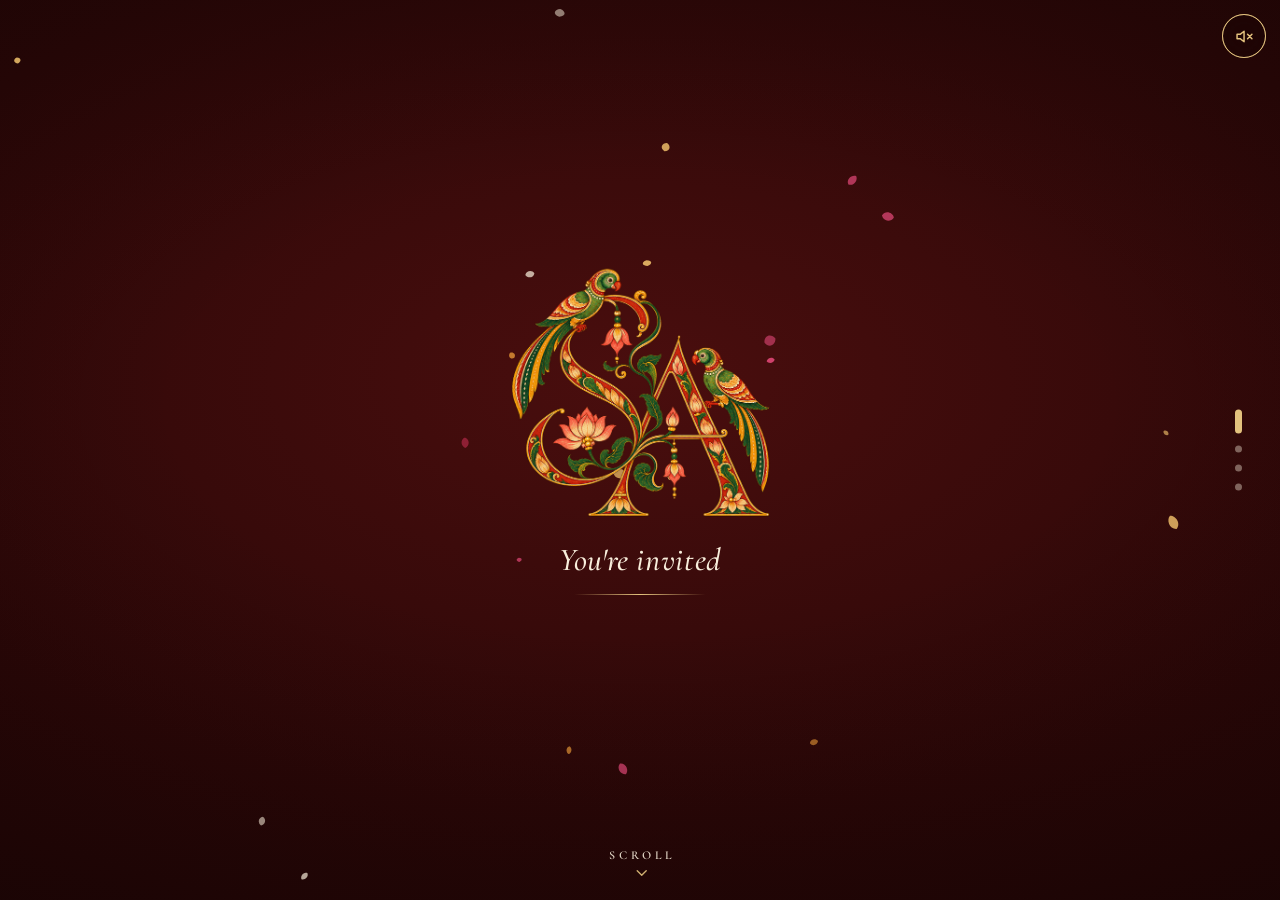
<file: index.html>
<!doctype html>
<html lang="en">
<head>
<meta charset="utf-8">
<meta name="viewport" content="width=device-width, initial-scale=1, viewport-fit=cover">
<title>We seek your gracious presence</title>
<meta name="description" content="Tap to open our engagement invitation.">
<meta name="theme-color" content="#2a0707">
<meta name="format-detection" content="telephone=no">
<link rel="icon" href="favicon.svg" type="image/svg+xml">

<!-- ───── Link preview (WhatsApp, iMessage, Telegram, Instagram…) ─────
     og:url and og:image must be ABSOLUTE links to where the site is hosted. -->
<meta property="og:type" content="website">
<meta property="og:site_name" content="Engagement Invitation">
<meta property="og:title" content="We seek your gracious presence">
<meta property="og:description" content="Tap to open the invitation">
<meta property="og:url" content="https://shreya-ajay.pages.dev/">
<meta property="og:image" content="https://shreya-ajay.pages.dev/og-image.jpg">
<meta property="og:image:secure_url" content="https://shreya-ajay.pages.dev/og-image.jpg">
<meta property="og:image:type" content="image/jpeg">
<meta property="og:image:width" content="1200">
<meta property="og:image:height" content="630">
<meta property="og:image:alt" content="A painted Ganesha shrine with brass lamps and jasmine garlands">
<meta name="twitter:card" content="summary_large_image">
<meta name="twitter:image" content="https://shreya-ajay.pages.dev/og-image.jpg">

<link rel="preconnect" href="https://fonts.googleapis.com">
<link rel="preconnect" href="https://fonts.gstatic.com" crossorigin>
<link href="https://fonts.googleapis.com/css2?family=Cormorant+Garamond:ital,wght@0,500;0,600;1,500&display=swap" rel="stylesheet">

<script>
  document.documentElement.classList.add('js');
  // If a file is missing, try the next name in data-fallback (e.g. 3.jpg → 3.JPG → 3.png …)
  function nextSrc(img) {
    var list = (img.dataset.fallback || '').split(/\s+/).filter(Boolean);
    if (!list.length) { if ('optional' in img.dataset) img.hidden = true; return; }
    img.dataset.fallback = list.slice(1).join(' ');
    img.src = list[0];
  }
</script>

<style>
  :root {
    --maroon-900: #170404;
    --maroon-800: #2a0707;
    --maroon-700: #4a0e0e;
    --gold: #e3c27e;
    --gold-soft: rgba(227, 194, 126, .34);
    --ivory: #f8eedc;
    --side: 10px;
    --pad-top: 44px;
    --pad-bottom: 104px;
    --ease-out: cubic-bezier(.16, 1, .3, 1);
    color-scheme: dark;
  }
  /* Wide screens (desktop, landscape tablets): room at the sides for the page dots */
  @media (min-aspect-ratio: 19/20) {
    :root { --side: 80px; --pad-top: 30px; --pad-bottom: 70px; }
  }

  *, *::before, *::after { box-sizing: border-box; }
  [hidden] { display: none !important; }
  html, body { margin: 0; height: 100%; overflow: hidden; background: var(--maroon-900); color: var(--ivory); }
  body {
    font-family: 'Cormorant Garamond', Georgia, 'Times New Roman', serif;
    -webkit-font-smoothing: antialiased;
    -webkit-tap-highlight-color: transparent;
  }
  button, a { touch-action: manipulation; }
  :focus-visible { outline: 2px solid var(--gold); outline-offset: 3px; }

  /* ───── Scrolling deck ───── */
  .deck {
    position: relative;
    height: 100vh;
    height: 100dvh;
    overflow-x: hidden;
    overflow-y: auto;
    scroll-snap-type: y mandatory;
    overscroll-behavior: none;
    scrollbar-width: none;
    outline: none;
  }
  .deck::-webkit-scrollbar { display: none; }

  .slide {
    position: relative;
    height: 100%;
    overflow: hidden;
    overflow: clip;
    scroll-snap-align: start;
    scroll-snap-stop: always;
    display: flex;
    flex-direction: column;
    align-items: center;
    justify-content: center;
    gap: 18px;
    padding:
      calc(var(--pad-top) + env(safe-area-inset-top)) var(--side)
      calc(var(--pad-bottom) + env(safe-area-inset-bottom));
  }

  /* Soft, blurred copy of the page's own artwork fills the space around it */
  .ambient {
    position: absolute;
    inset: -12%;
    z-index: 0;
    background-color: var(--maroon-800);
    background-image: var(--bg, none);
    background-position: center;
    background-size: cover;
    filter: blur(38px) saturate(1.3) brightness(.68);
  }
  .slide::after {
    content: "";
    position: absolute;
    inset: 0;
    z-index: 0;
    pointer-events: none;
    background: radial-gradient(120% 85% at 50% 45%, transparent 30%, rgba(18, 3, 3, .6) 100%);
  }

  /* The framed artwork: the picture sits exactly inside the border's main line, and the
     border's knots extend just past it. --far is set from the picture's real size, so any
     replacement fits. */
  .frame {
    --far: .803;
    --extra: 0px;
    position: relative;
    z-index: 2;
    flex: none;
    margin: 0;
    aspect-ratio: var(--far);
    width: min(100%, calc((100vh - var(--pad-top) - var(--pad-bottom) - var(--extra)) * var(--far)));
    width: min(100%, calc((100dvh - var(--pad-top) - var(--pad-bottom) - env(safe-area-inset-top) - env(safe-area-inset-bottom) - var(--extra)) * var(--far)));
  }
  .slide.has-actions .frame { --extra: 64px; }
  .slide.has-save .frame { --extra: 40px; }
  .slide.has-save.has-actions .frame { --extra: 100px; }
  .slide.has-save.has-actions.has-credit .frame { --extra: 116px; }
  .media {
    position: absolute;
    /* where the border's main line runs, as a share of border.png's size */
    left: 4.3944%;
    right: 4.5746%;
    top: 4.3332%;
    bottom: 4.3237%;
    overflow: hidden;
    overflow: clip;
    background: var(--maroon-800);
    box-shadow: 0 40px 90px -30px rgba(0, 0, 0, .85), 0 14px 32px -14px rgba(0, 0, 0, .6);
    transform: translateZ(0);
  }
  .media img {
    position: absolute;
    inset: 0;
    width: 100%;
    height: 100%;
    object-fit: contain;
    display: block;
    user-select: none;
    -webkit-user-select: none;
  }
  /* Decorative border drawn over every painting (stays put when a painting is replaced) */
  .frame .border {
    position: absolute;
    inset: 0;
    z-index: 1;
    width: 100%;
    height: 100%;
    display: block;
    pointer-events: none;
    user-select: none;
    -webkit-user-select: none;
  }
  .slide.cover .media .art {
    transform-origin: 50% 62%;
    animation: drift 22s ease-in-out infinite alternate;
  }

  /* Entrance: each page rises in the first time it's seen */
  .js .frame { opacity: 0; transform: translateY(28px) scale(.98); transition: opacity 1.1s ease, transform 1.4s var(--ease-out); }
  .js .slide.seen .frame { opacity: 1; transform: none; }

  /* ───── Optional buttons under the last page ───── */
  .actions {
    position: relative;
    z-index: 2;
    flex: none;
    display: flex;
    flex-wrap: wrap;
    justify-content: center;
    gap: 10px;
  }
  .js .actions { opacity: 0; transform: translateY(12px); transition: opacity .9s ease .35s, transform 1s var(--ease-out) .35s; }
  .js .slide.seen .actions { opacity: 1; transform: none; }
  .actions a, .actions button {
    display: inline-flex;
    align-items: center;
    gap: 9px;
    height: 46px;
    padding: 0 22px 0 18px;
    border-radius: 99px;
    border: 1px solid rgba(227, 194, 126, .55);
    background: rgba(28, 5, 5, .42);
    -webkit-backdrop-filter: blur(12px);
    backdrop-filter: blur(12px);
    color: var(--ivory);
    text-decoration: none;
    font: 600 15px/1 'Cormorant Garamond', Georgia, serif;
    letter-spacing: .1em;
    text-transform: uppercase;
    transition: background .3s, border-color .3s, transform .2s;
    cursor: pointer;
  }
  .actions .soon { opacity: .6; cursor: default; }
  .actions a:hover { background: rgba(227, 194, 126, .16); border-color: var(--gold); }
  .actions a:active { transform: scale(.97); }
  .toast {
    position: fixed;
    z-index: 6;
    left: 50%;
    bottom: calc(64px + env(safe-area-inset-bottom));
    transform: translate(-50%, 10px);
    padding: 11px 20px;
    border-radius: 99px;
    border: 1px solid rgba(227, 194, 126, .4);
    background: rgba(28, 5, 5, .78);
    -webkit-backdrop-filter: blur(12px);
    backdrop-filter: blur(12px);
    color: var(--ivory);
    font: italic 500 18px/1.2 'Cormorant Garamond', Georgia, serif;
    white-space: nowrap;
    opacity: 0;
    pointer-events: none;
    transition: opacity .4s ease, transform .5s var(--ease-out);
  }
  .toast.show { opacity: 1; transform: translate(-50%, 0); }
  .actions svg { width: 17px; height: 17px; color: var(--gold); flex: none; }

  /* "Save invite as PDF" link under the buttons */
  .save-pdf {
    position: relative;
    z-index: 2;
    flex: none;
    display: inline-flex;
    align-items: center;
    gap: 8px;
    margin-top: -6px;
    padding: 6px 10px;
    color: rgba(248, 238, 220, .88);
    text-decoration: none;
    font: italic 500 17px/1.2 'Cormorant Garamond', Georgia, serif;
    letter-spacing: .02em;
  }
  .save-pdf svg { width: 16px; height: 16px; color: var(--gold); flex: none; }
  .save-pdf span { border-bottom: 1px solid rgba(227, 194, 126, .45); padding-bottom: 1px; transition: border-color .3s; }
  .save-pdf:hover span { border-color: var(--gold); }
  .js .save-pdf { opacity: 0; transition: opacity .9s ease .55s; }
  .js .slide.seen .save-pdf { opacity: 1; }

  /* Music credit, under "Save invite as PDF" */
  .credit {
    position: relative;
    z-index: 2;
    flex: none;
    margin-top: -14px;
    font: italic 500 13px/1.3 'Cormorant Garamond', Georgia, serif;
    color: rgba(248, 238, 220, .55);
    text-decoration: none;
  }
  .credit:hover { color: rgba(248, 238, 220, .85); }
  .js .credit { opacity: 0; transition: opacity .9s ease .7s; }
  .js .slide.seen .credit { opacity: 1; }

  /* ───── Music on/off, top right ───── */
  .sound {
    position: fixed;
    z-index: 6;
    top: calc(14px + env(safe-area-inset-top));
    right: calc(14px + env(safe-area-inset-right));
    width: 44px;
    height: 44px;
    padding: 0;
    border-radius: 50%;
    display: grid;
    place-items: center;
    border: 1px solid rgba(227, 194, 126, .45);
    background: rgba(28, 5, 5, .45);
    -webkit-backdrop-filter: blur(10px);
    backdrop-filter: blur(10px);
    color: var(--gold);
    cursor: pointer;
    transition: border-color .3s, transform .2s;
  }
  .sound:hover { border-color: var(--gold); }
  .sound:active { transform: scale(.94); }
  .sound svg { grid-area: 1 / 1; width: 21px; height: 21px; }
  .sound .on, .sound[aria-pressed="true"] .off { display: none; }
  .sound[aria-pressed="true"] .on { display: block; }
  /* a soft ring invites the first tap, until the music has played once */
  .sound.invite::after {
    content: "";
    position: absolute;
    inset: -1px;
    border-radius: 50%;
    border: 1px solid var(--gold);
    pointer-events: none;
    animation: ring 2.4s ease-out infinite;
  }
  @keyframes ring { from { transform: scale(1); opacity: .7; } to { transform: scale(1.6); opacity: 0; } }

  /* ───── Falling petals (between the blurred backdrop and the artwork) ───── */
  .petals {
    position: fixed;
    inset: 0;
    z-index: 1;
    width: 100%;
    height: 100%;
    pointer-events: none;
    opacity: 0;
    transition: opacity 2.5s ease;
  }
  .petals.on { opacity: 1; }

  /* ───── Page dots + scroll hint ───── */
  .dots {
    position: fixed;
    z-index: 5;
    left: 50%;
    bottom: calc(20px + env(safe-area-inset-bottom));
    transform: translateX(-50%);
    display: flex;
    gap: 2px;
  }
  .dots button {
    appearance: none;
    border: 0;
    background: none;
    padding: 10px 5px;
    cursor: pointer;
  }
  .dots button::before {
    content: "";
    display: block;
    width: 7px;
    height: 7px;
    border-radius: 99px;
    background: rgba(248, 238, 220, .4);
    transition: width .5s var(--ease-out), height .5s var(--ease-out), background .5s;
  }
  .dots button:hover::before { background: rgba(248, 238, 220, .75); }
  .dots button[aria-current="true"]::before { width: 24px; background: var(--gold); }

  .hint {
    position: fixed;
    z-index: 5;
    left: 50%;
    bottom: calc(52px + env(safe-area-inset-bottom));
    transform: translateX(-50%);
    display: flex;
    flex-direction: column;
    align-items: center;
    gap: 3px;
    padding: 8px 14px 6px calc(14px + .34em);
    border: 0;
    background: none;
    color: var(--ivory);
    font: 600 12px/1 'Cormorant Garamond', Georgia, serif;
    letter-spacing: .34em;
    text-transform: uppercase;
    cursor: pointer;
    opacity: .9;
    transition: opacity .6s ease, transform .6s var(--ease-out);
  }
  .hint svg { width: 18px; height: 18px; color: var(--gold); animation: nudge 2.2s ease-in-out infinite; }
  .hint.away { opacity: 0; pointer-events: none; transform: translate(-50%, 8px); }

  @media (min-aspect-ratio: 19/20) {
    .dots {
      left: auto;
      right: calc(28px + env(safe-area-inset-right));
      top: 50%;
      bottom: auto;
      transform: translateY(-50%);
      flex-direction: column;
    }
    .dots button { padding: 5px 10px; }
    .dots button[aria-current="true"]::before { width: 7px; height: 24px; }
    .hint { bottom: calc(12px + env(safe-area-inset-bottom)); }
  }

  /* ───── Opening page ("You're invited") ───── */
  .slide.intro {
    background: radial-gradient(120% 90% at 50% 42%, var(--maroon-700) 0%, var(--maroon-800) 55%, var(--maroon-900) 100%);
    cursor: pointer;
  }
  .intro-inner {
    position: relative;
    z-index: 2;
    display: flex;
    flex-direction: column;
    align-items: center;
    gap: 16px;
  }
  .logo {
    display: block;
    width: min(64vw, 280px);
    height: auto;
    max-height: 42vh;
    object-fit: contain;
    opacity: 0;
    transform: scale(.94);
    transition: opacity 1.2s ease, transform 1.6s var(--ease-out);
    user-select: none;
    -webkit-user-select: none;
  }
  .logo.in { opacity: 1; transform: none; }
  .intro-title {
    margin: 0;
    font: italic 500 32px/1.1 'Cormorant Garamond', Georgia, serif;
    letter-spacing: .02em;
    opacity: 0;
    animation: rise 1.1s var(--ease-out) .9s forwards;
  }
  .intro-line {
    width: 0;
    height: 1px;
    background: linear-gradient(90deg, transparent, var(--gold), transparent);
    animation: grow 1.3s var(--ease-out) 1.15s forwards;
  }

  @keyframes grow { to { width: 132px; } }
  @keyframes rise { from { opacity: 0; transform: translateY(8px); } to { opacity: 1; transform: none; } }
  @keyframes nudge { 0%, 100% { transform: translateY(0); opacity: .7; } 50% { transform: translateY(5px); opacity: 1; } }
  @keyframes drift { from { transform: scale(1); } to { transform: scale(1.05); } }

  @media (prefers-reduced-motion: reduce) {
    *, *::before, *::after { animation-duration: .01ms !important; animation-iteration-count: 1 !important; transition-duration: .25s !important; }
    .slide.cover .media .art { animation: none; }
    .js .frame, .js .actions { transform: none; }
  }
</style>
</head>
<body>

<main class="deck" id="deck" tabindex="-1">

  <!-- Opening page -->
  <section class="slide intro" aria-label="Invitation, page 1 of 4">
    <div class="intro-inner">
      <!-- Logo: replace logo.png to change it -->
      <img class="logo" src="logo.png" data-fallback="Logo.PNG Logo.png logo.PNG logo.jpg logo.jpeg logo.webp" data-optional
           onerror="nextSrc(this)" alt="Monogram" fetchpriority="high" draggable="false">
      <h1 class="intro-title">You're invited</h1>
      <span class="intro-line"></span>
    </div>
  </section>

  <!-- Page 1 (blessings) -->
  <section class="slide cover" aria-label="Invitation, page 2 of 4">
    <div class="ambient" style="--bg:url('1.jpg')"></div>
    <figure class="frame">
      <div class="media">
        <img class="art" src="1.jpg" data-fallback="1.JPG 1.jpeg 1.png 1.PNG" onerror="nextSrc(this)"
             alt="Sri Rama Jayam. With the blessings of our families, Sujatha &amp; Rangaraj and Deepa Kasturirangan warmly invite you to celebrate a beautiful new beginning with us."
             draggable="false">
      </div>
      <img class="border" src="border.png" alt="" aria-hidden="true" draggable="false">
    </figure>
  </section>

  <!-- Page 2 (Nichayathartham, names) -->
  <section class="slide" aria-label="Invitation, page 3 of 4">
    <div class="ambient" style="--bg:url('2.jpg')"></div>
    <figure class="frame">
      <div class="media">
        <img class="art" src="2.jpg" data-fallback="2.JPG 2.jpeg 2.png 2.PNG" onerror="nextSrc(this)"
             alt="Nichayathartham. Shreya &amp; Ajay."
             draggable="false">
      </div>
      <img class="border" src="border.png" alt="" aria-hidden="true" draggable="false">
    </figure>
  </section>

  <!-- Page 3 (date, time and venue) -->
  <section class="slide has-save" aria-label="Invitation, page 4 of 4">
    <div class="ambient"></div>
    <figure class="frame">
      <div class="media">
        <img class="art" src="3.jpg" data-fallback="3.JPG 3.jpeg 3.png 3.PNG 3.webp" onerror="nextSrc(this)"
             alt="Join us in celebrating this beautiful beginning, and bless the journey ahead. Sunday, 13th December 2026, 8:00 AM onwards. Sai Villa, Neelankarai, Chennai. Followed by lunch." fetchpriority="low" draggable="false">
      </div>
      <img class="border" src="border.png" alt="" aria-hidden="true" draggable="false">
    </figure>
    <div class="actions" hidden></div>
    <!-- Offline copy: all pages plus the full address. Rebuild with pdf-build/make_pdf after changing pictures. -->
    <a class="save-pdf" href="invite.pdf" download="Shreya-Ajay-Nichayathartham.pdf" type="application/pdf">
      <svg viewBox="0 0 24 24" fill="none" stroke="currentColor" stroke-width="1.8" stroke-linecap="round" stroke-linejoin="round" aria-hidden="true"><path d="M12 4v11"/><path d="M7 10.5l5 5 5-5"/><path d="M5 20h14"/></svg>
      <span>Save invite as PDF</span>
    </a>
    <a class="credit" target="_blank" rel="noopener" hidden></a>
  </section>

</main>

<canvas class="petals" aria-hidden="true"></canvas>

<nav class="dots" aria-label="Pages">
  <button type="button" aria-label="Page 1" aria-current="true"></button>
  <button type="button" aria-label="Page 2"></button>
  <button type="button" aria-label="Page 3"></button>
  <button type="button" aria-label="Page 4"></button>
</nav>

<!-- Music on/off -->
<audio id="music" preload="none"></audio>
<button class="sound" type="button" aria-label="Play music" aria-pressed="false" hidden>
  <svg class="off" viewBox="0 0 24 24" fill="none" stroke="currentColor" stroke-width="1.7" stroke-linecap="round" stroke-linejoin="round" aria-hidden="true"><path d="M3.5 9.5H7L11.5 6v12L7 14.5H3.5z"/><path d="M15.5 9.5l5 5M20.5 9.5l-5 5"/></svg>
  <svg class="on" viewBox="0 0 24 24" fill="none" stroke="currentColor" stroke-width="1.7" stroke-linecap="round" stroke-linejoin="round" aria-hidden="true"><path d="M3.5 9.5H7L11.5 6v12L7 14.5H3.5z"/><path d="M15 9.2a4 4 0 0 1 0 5.6"/><path d="M17.8 6.6a7.6 7.6 0 0 1 0 10.8"/></svg>
</button>

<button class="hint away" type="button" aria-label="Next page">
  Scroll
  <svg viewBox="0 0 24 24" fill="none" stroke="currentColor" stroke-width="1.8" stroke-linecap="round" stroke-linejoin="round" aria-hidden="true"><path d="M6 9l6 6 6-6"/></svg>
</button>

<script>
/* ─────────────────────────────────────────────────────────────
   Buttons shown under the last page.
   A button with an empty url shows as a dimmed "coming soon" placeholder.
   Delete a line to remove that button completely.
   ───────────────────────────────────────────────────────────── */
const BUTTONS = [
  { label: 'Directions', icon: 'pin',   url: 'https://maps.app.goo.gl/g7oSCpVAiHDaX7pBA' },
  { label: 'RSVP',       icon: 'check', url: 'https://forms.gle/tU1bEZkjQRunACQm6' },
];

/* Background music: put the audio file in this folder as music.mp3 to switch it on.
   If the file is missing, the speaker button and the credit line hide themselves.
   It's always played from the GitHub Pages copy: GitHub supports the partial downloads
   ("range requests") that iPhones need for audio and for starting at 0:08; Cloudflare Pages
   doesn't. GitHub allows other sites to use it, so this works from shreya-ajay.pages.dev too. */
const MUSIC = {
  src: 'https://ajay1808.github.io/engagement-invite/music.mp3',
  start: 8,          // seconds into the track to begin (and to loop back to)
  credit: 'Music: “Bhakthinamam” by Bank Of Sounds NCS',
  creditUrl: 'https://youtu.be/s0z1l1u3zBI',
};

(() => {
  const deck = document.getElementById('deck');
  const slides = [...deck.querySelectorAll('.slide')];
  const dots = [...document.querySelectorAll('.dots button')];
  const hint = document.querySelector('.hint');
  const reduced = matchMedia('(prefers-reduced-motion: reduce)').matches;
  let current = 0;
  let ready = false;

  /* Fit each frame to the real shape of its image, and use it for the blurred backdrop.
     1.00343 accounts for the border's knots extending slightly more at the sides than top/bottom. */
  const fit = img => {
    if (!img.naturalWidth) return;
    img.closest('.frame').style.setProperty('--far', img.naturalWidth / img.naturalHeight * 1.00343);
    const src = (img.currentSrc || img.src).replace(/'/g, '%27');
    img.closest('.slide').querySelector('.ambient').style.setProperty('--bg', `url('${src}')`);
  };
  document.querySelectorAll('.media .art').forEach(img => {
    if (img.complete) fit(img);
    img.addEventListener('load', () => fit(img));
  });

  /* Optional buttons */
  const ICONS = {
    pin:  '<path d="M12 21s-7-6.2-7-11.5a7 7 0 0 1 14 0C19 14.8 12 21 12 21z"/><circle cx="12" cy="9.5" r="2.5"/>',
    chat: '<path d="M4 19.5l1.3-3.9A8 8 0 1 1 8.4 18.7z"/>',
    check: '<circle cx="12" cy="12" r="9"/><path d="M8 12.4l2.8 2.8L16.2 9.8"/>',
    link: '<path d="M7 17L17 7M9 7h8v8"/>',
  };
  const actions = document.querySelector('.actions');
  let toastTimer = 0;
  const toast = msg => {
    let t = document.querySelector('.toast');
    if (!t) {
      t = document.createElement('div');
      t.className = 'toast';
      t.setAttribute('role', 'status');
      document.body.append(t);
    }
    t.textContent = msg;
    requestAnimationFrame(() => t.classList.add('show'));
    clearTimeout(toastTimer);
    toastTimer = setTimeout(() => t.classList.remove('show'), 2400);
  };
  BUTTONS.forEach(b => {
    let a;
    if (b.url) {
      a = document.createElement('a');
      a.href = b.url;
      a.target = '_blank';
      a.rel = 'noopener';
    } else {
      a = document.createElement('button');
      a.type = 'button';
      a.className = 'soon';
      a.setAttribute('aria-disabled', 'true');
      a.addEventListener('click', () => toast(`${b.label} link coming soon`));
    }
    a.innerHTML = `<svg viewBox="0 0 24 24" fill="none" stroke="currentColor" stroke-width="1.8" stroke-linecap="round" stroke-linejoin="round" aria-hidden="true">${ICONS[b.icon] || ICONS.link}</svg>`;
    a.append(b.label);
    actions.append(a);
  });
  if (actions.children.length) {
    actions.hidden = false;
    actions.closest('.slide').classList.add('has-actions');
  }

  /* Page tracking */
  const setActive = i => {
    current = i;
    dots.forEach((d, j) => d.setAttribute('aria-current', j === i ? 'true' : 'false'));
    hint.classList.toggle('away', i === slides.length - 1);
    slides[i].classList.add('seen');
  };
  const io = new IntersectionObserver(entries => {
    entries.forEach(e => {
      const i = slides.indexOf(e.target);
      if (e.isIntersecting && e.intersectionRatio >= .6 && ready && i !== current) setActive(i);
    });
  }, { root: deck, threshold: .6 });
  slides.forEach(s => io.observe(s));

  function go(i) {
    i = Math.max(0, Math.min(slides.length - 1, i));
    deck.scrollTo({ top: slides[i].offsetTop, behavior: reduced ? 'auto' : 'smooth' });
  }
  dots.forEach((d, i) => d.addEventListener('click', () => go(i)));
  hint.addEventListener('click', () => go(current + 1));

  /* Mouse wheel / trackpad: one gesture = one page (touch scrolling stays native) */
  let wheelLock = false, wheelTimer = 0;
  deck.addEventListener('wheel', e => {
    if (e.ctrlKey || Math.abs(e.deltaY) <= Math.abs(e.deltaX)) return;
    e.preventDefault();
    clearTimeout(wheelTimer);
    wheelTimer = setTimeout(() => { wheelLock = false; }, 200);
    if (wheelLock || !ready) return;
    wheelLock = true;
    go(current + Math.sign(e.deltaY));
  }, { passive: false });
  addEventListener('keydown', e => {
    if (!ready || e.altKey || e.ctrlKey || e.metaKey) return;
    const onButton = e.target.closest && e.target.closest('button, a');
    if (['ArrowDown', 'PageDown', 'j'].includes(e.key) || (e.key === ' ' && !onButton && !e.shiftKey)) go(current + 1);
    else if (['ArrowUp', 'PageUp', 'k'].includes(e.key) || (e.key === ' ' && !onButton && e.shiftKey)) go(current - 1);
    else if (e.key === 'Home') go(0);
    else if (e.key === 'End') go(slides.length - 1);
    else return;
    e.preventDefault();
  });

  /* Music: browsers only allow sound after the guest interacts, so it starts on their first tap
     (unless they turned it off before). The speaker button toggles it. */
  const music = document.getElementById('music');
  const soundBtn = document.querySelector('.sound');
  let wantMusic = true;
  try { wantMusic = localStorage.getItem('invite-music') !== 'off'; } catch (e) {}
  let fadeTimer = 0;
  const setPlaying = on => {
    soundBtn.setAttribute('aria-pressed', on ? 'true' : 'false');
    soundBtn.setAttribute('aria-label', on ? 'Turn music off' : 'Play music');
    if (on) soundBtn.classList.remove('invite');
  };
  const playMusic = () => {
    clearInterval(fadeTimer);
    music.volume = 0;
    const p = music.play();
    if (!p) return;
    p.then(() => {
      setPlaying(true);
      fadeTimer = setInterval(() => {                    // gentle fade-in (iPhones ignore volume, which is fine)
        music.volume = Math.min(0.7, music.volume + 0.05);
        if (music.volume >= 0.7) clearInterval(fadeTimer);
      }, 120);
    }).catch(() => setPlaying(false));
  };
  const onFirstTap = e => {
    if (e.target.closest && e.target.closest('.sound')) return;
    if (!wantMusic || !music.paused) return;
    playMusic();
  };
  // touchstart lets phones (iPhones especially) start the music as the very first swipe begins;
  // where a browser doesn't count it, the touchend / tap that follows does
  const firstTapEvents = ['touchstart', 'touchend', 'pointerup', 'click', 'keydown'];
  music.addEventListener('playing', () => firstTapEvents.forEach(t => document.removeEventListener(t, onFirstTap, true)), { once: true });
  // begin at the chosen start point (the #t= in the file link isn't honoured everywhere)
  const toStart = () => { if (music.currentTime < MUSIC.start - 0.5) music.currentTime = MUSIC.start; };
  music.addEventListener('loadedmetadata', toStart);
  music.addEventListener('playing', toStart, { once: true });
  // loop back to the chosen start point rather than the very beginning
  music.addEventListener('ended', () => {
    music.currentTime = MUSIC.start;
    music.play().catch(() => setPlaying(false));
  });
  soundBtn.addEventListener('click', () => {
    wantMusic = music.paused;
    if (wantMusic) playMusic(); else { music.pause(); setPlaying(false); }
    try { localStorage.setItem('invite-music', wantMusic ? 'on' : 'off'); } catch (e) {}
  });
  // Only play while the invite is actually being viewed. Pause when the guest switches to another
  // app or tab, locks the phone, leaves the page, or (on a computer) moves to another window;
  // pick up again when they come back, if it was playing.
  const away = () => {
    if (!music.paused) { music.pause(); music.dataset.resume = '1'; }
  };
  const back = () => {
    if (!music.dataset.resume || document.hidden) return;
    delete music.dataset.resume;
    music.play().catch(() => setPlaying(false));
  };
  document.addEventListener('visibilitychange', () => (document.hidden ? away() : back()));
  addEventListener('blur', away);
  addEventListener('pagehide', away);
  addEventListener('focus', back);
  // Never start in the background (e.g. from lock-screen or notification media controls).
  // A play the guest just caused with a tap or swipe is always allowed: phones can briefly report
  // the page as hidden right as it opens, and blocking that made the first swipe do nothing.
  let lastGesture = 0;
  ['touchstart', 'touchend', 'pointerup', 'click', 'keydown'].forEach(t =>
    document.addEventListener(t, () => { lastGesture = performance.now(); }, { capture: true, passive: true }));
  const guestJustActed = () => (navigator.userActivation && navigator.userActivation.isActive) || performance.now() - lastGesture < 1500;
  music.addEventListener('play', () => { if (document.hidden && !guestJustActed()) away(); });
  if ('mediaSession' in navigator) {
    try {
      navigator.mediaSession.setActionHandler('play', () => { if (!document.hidden) { wantMusic = true; playMusic(); } });
      navigator.mediaSession.setActionHandler('pause', () => {
        if (document.hidden) away(); else { music.pause(); setPlaying(false); }
      });
    } catch (e) {}
  }
  // Ready straight away, so the guest's very first tap or swipe starts the music
  // (waiting for a network check first meant early swipes were missed)
  const credit = document.querySelector('.credit');
  music.src = `${MUSIC.src}#t=${MUSIC.start}`;       // media fragment: start playback at MUSIC.start
  soundBtn.hidden = false;
  credit.textContent = MUSIC.credit;
  credit.href = MUSIC.creditUrl;
  credit.hidden = false;
  credit.closest('.slide').classList.add('has-credit');
  if (wantMusic) {
    soundBtn.classList.add('invite');
    firstTapEvents.forEach(t => document.addEventListener(t, onFirstTap, true));
  }
  // If the music file turns out to be missing, quietly hide the button and credit again
  const noMusic = () => {
    soundBtn.hidden = true;
    credit.hidden = true;
    credit.closest('.slide').classList.remove('has-credit');
    firstTapEvents.forEach(t => document.removeEventListener(t, onFirstTap, true));
  };
  music.addEventListener('error', noMusic);
  fetch(MUSIC.src, { method: 'HEAD' }).then(r => { if (!r.ok) noMusic(); }).catch(() => {});

  /* Opening page: fade the logo in once loaded; tap it to move on */
  const intro = slides[0];
  const logo = intro.querySelector('.logo');
  const showLogo = () => logo.classList.add('in');
  if (logo.complete && logo.naturalWidth) setTimeout(showLogo, 60);
  else logo.addEventListener('load', showLogo);
  intro.addEventListener('click', () => go(1));
  ready = true;
  setTimeout(() => { if (current === 0) hint.classList.remove('away'); }, reduced ? 0 : 1600);
  setTimeout(startPetals, reduced ? 0 : 600);

  /* Petals */
  function startPetals() {
    if (reduced) return;
    const cv = document.querySelector('.petals');
    const ctx = cv.getContext('2d');
    if (!ctx) return;
    const colors = ['#e94b7d', '#f2a23a', '#f6ecd8', '#d8325a', '#ffcf73'];
    const rnd = (a, b) => a + Math.random() * (b - a);
    let W = 0, H = 0, ps = [], last = 0, raf = 0;
    const make = (p, fromTop) => Object.assign(p, {
      x: rnd(0, W), y: fromTop ? rnd(-60, -12) : rnd(-20, H),
      s: rnd(4, 8.5), vy: rnd(.3, .75),
      sw: rnd(0, 6.28), sws: rnd(.008, .018), swa: rnd(.25, .8),
      r: rnd(0, 6.28), vr: rnd(-.025, .025), f: rnd(0, 6.28), vf: rnd(.02, .05),
      c: colors[Math.random() * colors.length | 0], a: rnd(.5, .85),
    });
    const size = () => {
      const d = Math.min(devicePixelRatio || 1, 2);
      W = innerWidth; H = innerHeight;
      cv.width = W * d; cv.height = H * d;
      ctx.setTransform(d, 0, 0, d, 0, 0);
      const n = W < 700 ? 14 : 24;
      while (ps.length < n) ps.push(make({}, false));
      ps.length = n;
    };
    const tick = t => {
      const k = last ? Math.min((t - last) / 16.67, 3) : 1;
      last = t;
      ctx.clearRect(0, 0, W, H);
      for (const p of ps) {
        p.sw += p.sws * k; p.x += Math.sin(p.sw) * p.swa * k; p.y += p.vy * k;
        p.r += p.vr * k; p.f += p.vf * k;
        if (p.y > H + 20) make(p, true);
        if (p.x < -20) p.x = W + 20; else if (p.x > W + 20) p.x = -20;
        ctx.save();
        ctx.translate(p.x, p.y);
        ctx.rotate(p.r);
        ctx.scale(1, .35 + .65 * Math.abs(Math.cos(p.f)));
        ctx.globalAlpha = p.a;
        ctx.fillStyle = p.c;
        ctx.beginPath();
        ctx.moveTo(0, -p.s);
        ctx.bezierCurveTo(p.s * .9, -p.s * .6, p.s * .7, p.s * .7, 0, p.s);
        ctx.bezierCurveTo(-p.s * .7, p.s * .7, -p.s * .9, -p.s * .6, 0, -p.s);
        ctx.fill();
        ctx.restore();
      }
      raf = requestAnimationFrame(tick);
    };
    size();
    addEventListener('resize', size);
    document.addEventListener('visibilitychange', () => {
      cancelAnimationFrame(raf);
      last = 0;
      if (!document.hidden) raf = requestAnimationFrame(tick);
    });
    raf = requestAnimationFrame(tick);
    cv.classList.add('on');
  }
})();
</script>
</body>
</html>
</file>
